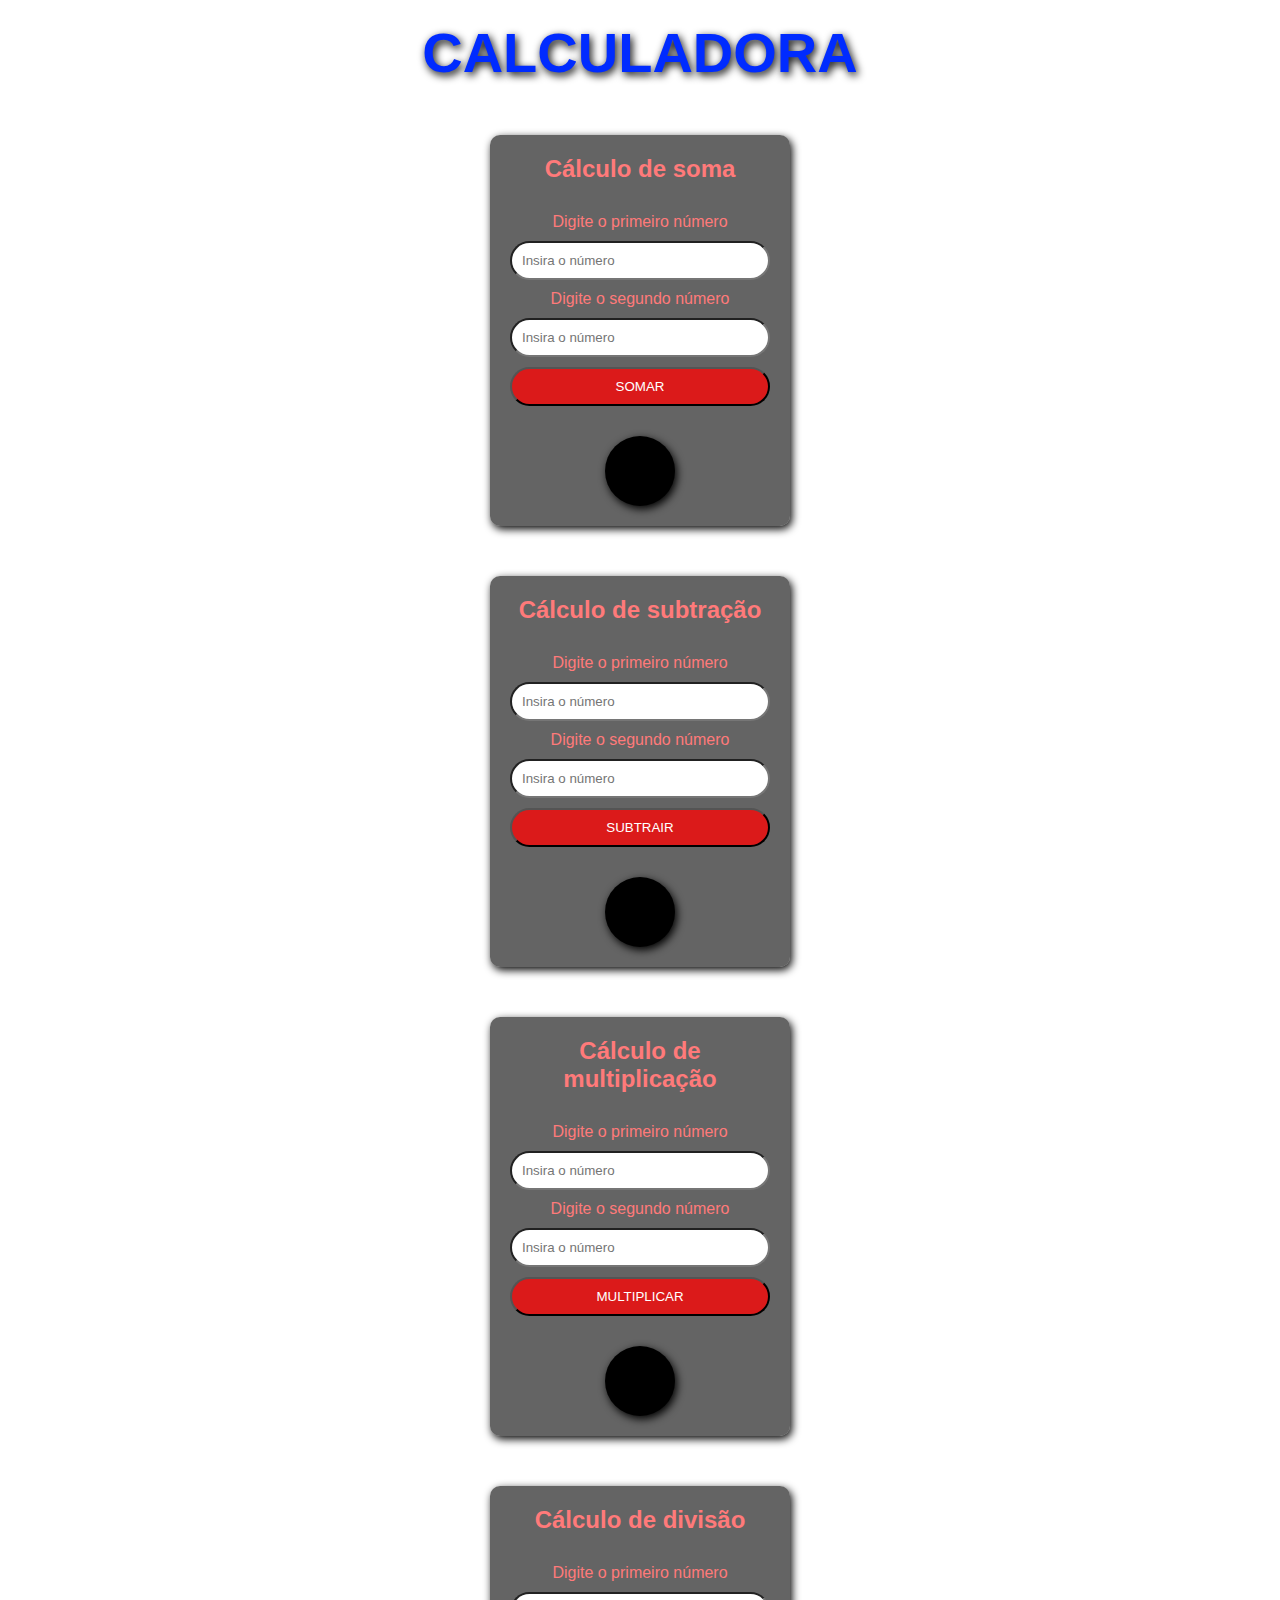
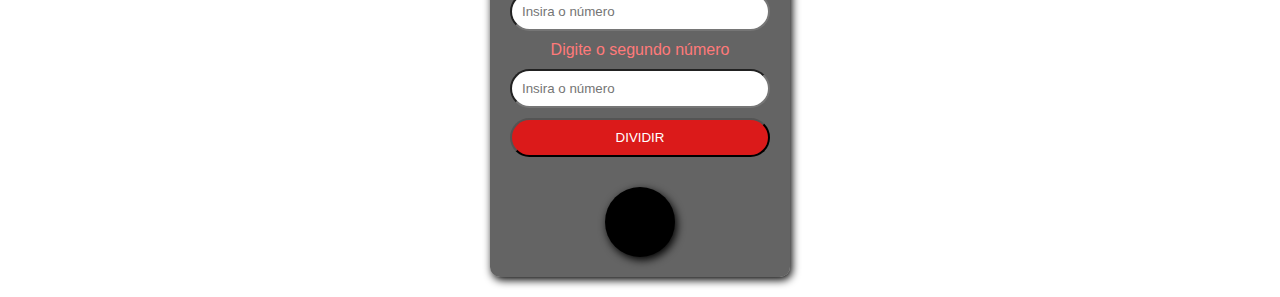
<file: CALCULOS/index.html>
<!DOCTYPE html>
<html lang="en">

<head>
    <meta charset="UTF-8">
    <meta name="viewport" content="width=device-width, initial-scale=1.0">
    <title>Document</title>
    <link rel="stylesheet" href="style.css">
</head>

<body>
    <h1>CALCULADORA</h1>
    <div>
        <h2>Cálculo de soma</h2>
        <label for="n1">Digite o primeiro número</label>
        <input type="number" id="n1" placeholder="Insira o número">
        <label for="n2">Digite o segundo número</label>
        <input type="number" id="n2" placeholder="Insira o número">
        <button onclick="soma()">SOMAR</button>
        <h3 id="respSoma"></h3>
    </div>
    <div>
        <h2>Cálculo de subtração</h2>
        <label for="n3">Digite o primeiro número</label>
        <input type="number" id="n3" placeholder="Insira o número">
        <label for="n4">Digite o segundo número</label>
        <input type="number" id="n4" placeholder="Insira o número">
        <button onclick="sub()">SUBTRAIR</button>
        <h3 id="respSub"></h3>
    </div>
    <div>
        <h2>Cálculo de multiplicação</h2>
        <label for="n5">Digite o primeiro número</label>
        <input type="number" id="n5" placeholder="Insira o número">
        <label for="n6">Digite o segundo número</label>
        <input type="number" id="n6" placeholder="Insira o número">
        <button onclick="multi()">MULTIPLICAR</button>
        <h3 id="respMulti"></h3>
    </div>
    <div>
        <h2>Cálculo de divisão</h2>
        <label for="n7">Digite o primeiro número</label>
        <input type="number" id="n7" placeholder="Insira o número">
        <label for="n8">Digite o segundo número</label>
        <input type="number" id="n8" placeholder="Insira o número">
        <button onclick="div()">DIVIDIR</button>
        <h3 id="respDiv"></h3>
    </div>

    <script src="logica.js"></script>
</body>

</html>
</file>
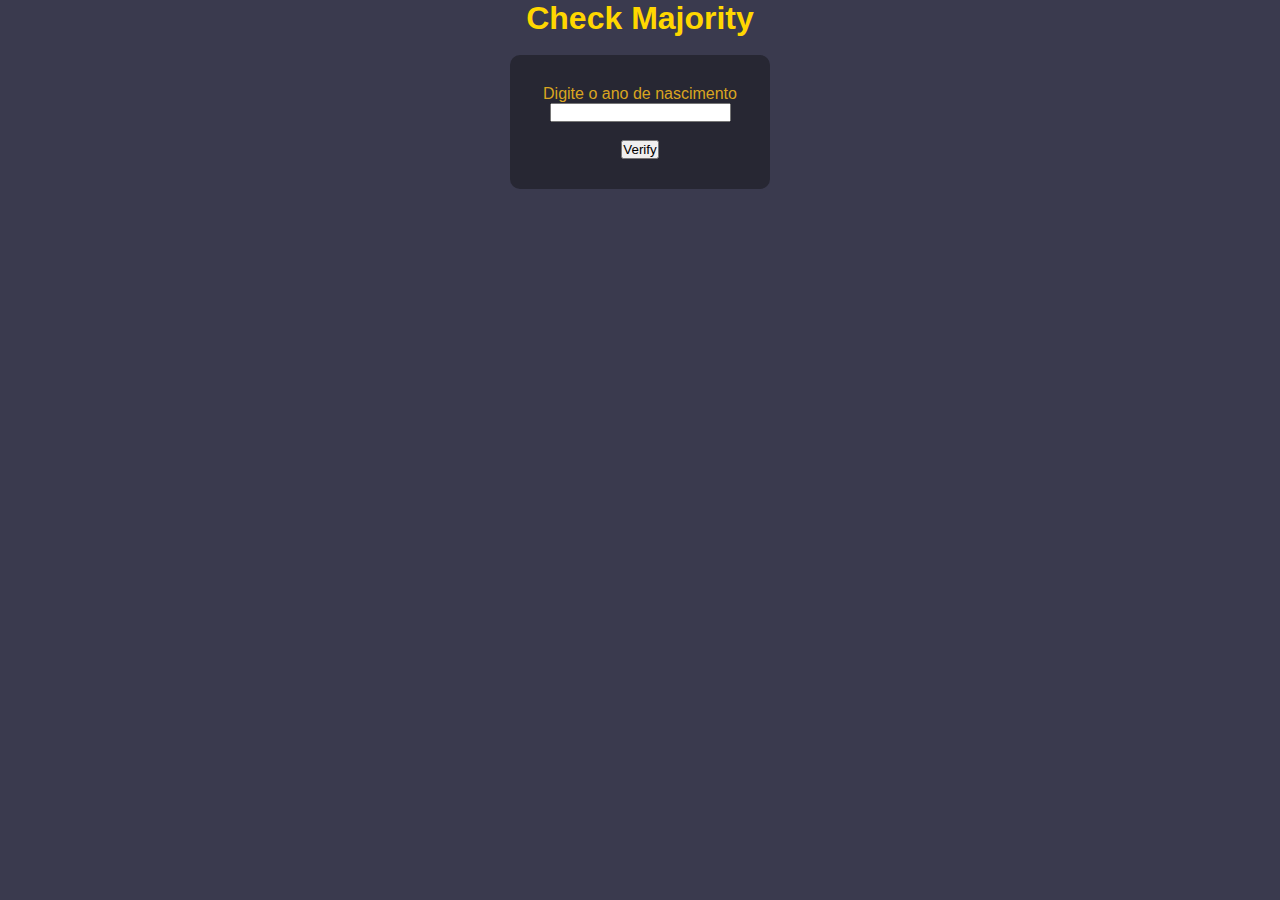
<file: CALCULOS/Portaria/index.html>
<!DOCTYPE html>
<html lang="en">

<head>
    <meta charset="UTF-8">
    <meta name="viewport" content="width=device-width, initial-scale=1.0">
    <title>Ceck Majority</title>
    <link rel="stylesheet" href="style.css">
</head>

<body>

    <h1>Check Majority</h1>

    <main>
        <label for="birth">Digite o ano de nascimento</label><br>
        <input type="number" id="birth"><br><br>
        <button onclick="check()">Verify</button><br>
    </main>

    <h2 id="result"></h2>
    <h3 id="age"></h3>



    <div id="v1">
        <h3 class="t1">Casa duvidosa</h3>
        <p class="emoji02">😊</p>
        <iframe width="560" height="315" src="https://www.youtube.com/embed/emIPztgaU9E?si=vG_SumclD_-bj7du"
            title="YouTube video player" frameborder="0"
            allow="accelerometer; autoplay; clipboard-write; encrypted-media; gyroscope; picture-in-picture; web-share"
            referrerpolicy="strict-origin-when-cross-origin" allowfullscreen></iframe>
    </div>


    <div id="v2">
        <h3 class="t2">Bisteca</h3>
        <p class="emoji01">😡</p>
        <iframe width="560" height="315" src="https://www.youtube.com/embed/SdTvcxTvYwc?si=rT6UqrwSry94hfyc"
            title="YouTube video player" frameborder="0"
            allow="accelerometer; autoplay; clipboard-write; encrypted-media; gyroscope; picture-in-picture; web-share"
            referrerpolicy="strict-origin-when-cross-origin" allowfullscreen></iframe>
    </div>

    <script src="script.js"></script>
</body>

</html>
</file>
<file: CALCULOS/style.css>
*{
   padding: 0; 
   margin: 0;
   box-sizing: border-box;
}

body{
    background-image: url('https://i.ytimg.com/vi/ncVq-lY4nmA/maxresdefault.jpg');
    background-position: center;
    background-size: cover;
    background-attachment: fixed;
    background-repeat: no-repeat;
    color: #ffffff;
    display: flex;
    flex-direction: column;
    align-items: center;
    justify-content: center;
    gap: 50px;
    padding: 20px;
}

h1{
    font-size: 56px;
    font-family: Arial, Helvetica, sans-serif;
    color: rgb(219, 40, 40);
    text-shadow:2px 3px 8px #010101;
}

div{
    background-color: #0000009b;
    color: #ff7a7a;
    font-family: Arial, Helvetica, sans-serif;
    padding: 20px;
    border-radius: 10px;
    box-shadow:2px 3px 8px #010101;
    width: 300px;
    height: auto;
    text-align: center;
    display: flex;
    flex-direction: column;
    align-items: center;
    justify-content: center;
    gap: 10px;
}

h2{
    margin-bottom: 20px;
}

input, button{
    padding: 10px;
    border-radius: 999px;
    width: 100%;
}

button{
    background-color: #db1a1a;
    color: #ffffff;
}

button:hover{
    cursor: pointer;
    background-color: rgb(153, 63, 63);
}

h3{
    font-size: 22px;
    font-weight: bold;
    color: rgb(255, 50, 50);
    margin-top: 20px;
    background-color: black;
    width: 70px;
    height: 70px;
    border-radius: 999px;
    display: flex;
    align-items: center;
    justify-content: center;
    box-shadow:2px 3px 8px #010101;
}
</file>
<file: CALCULOS/Portaria/style.css>
* {
    margin: 0;
    padding: 0;
    text-align: center;
    font-family: Arial, Helvetica, sans-serif;
}

body {
   background-color: #3a3a4e;
      display: flex;
      flex-direction: column;
    align-items: center;
    justify-content: center;
    gap: 2vh;
}

main {
    background-color: #272733;
    padding: 30px;
    border-radius: 10px;
    width: 200px;

}


h1 {
    color: gold;
}

h2 {
    color: gold;
}

h3 {
    color: white;
}

label {
    color: goldenrod;
}

.t1 {
    color: rgb(122, 173, 55);
}

.t2 {
    color: aqua;
}

#v1{
    display: none;
}

#v2{
    display: none;
}
</file>
